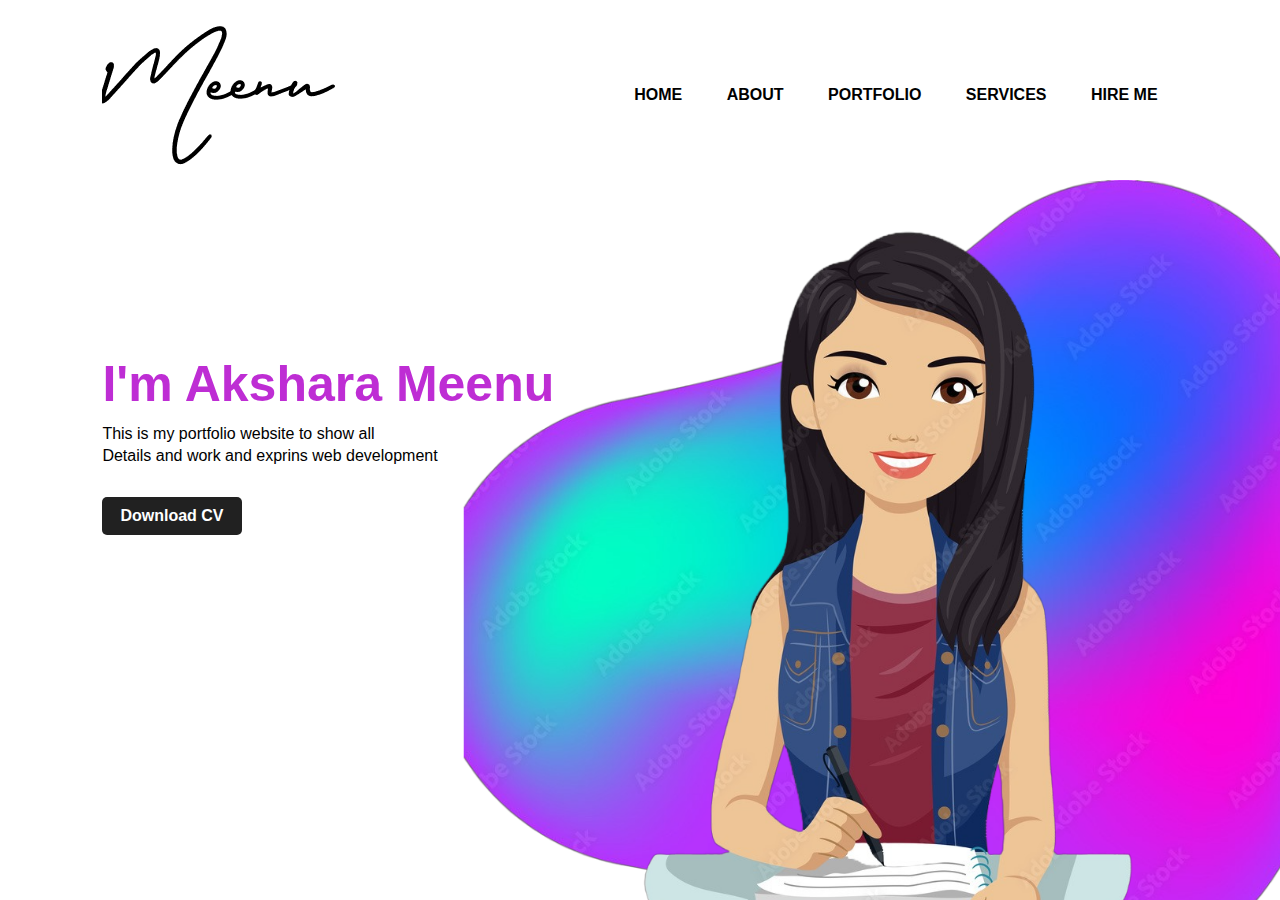
<file: portfoilio/index.html>
<!DOCTYPE html>
<html lang="en">
<head>
    <meta charset="UTF-8">
    <meta http-equiv="X-UA-Compatible" contents="IE=edge">
    <meta name="viewport" content="width=device-width, initial-scale=1.0">
    <title>Portfolio Website</title>
    <link rel="stylesheet" href="style.css">
</head>
<body>
    <div class="hero">
        <nav>
            <img src="logo1.png" alt="">
            <ul>
                <li><a href="#">HOME</a></li>
                <li><a href="#">ABOUT</a></li>
                <li><a href="#">PORTFOLIO</a></li>
                <li><a href="#">SERVICES</a></li>
                <li><a href="#">HIRE ME</a></li>
            </ul>
        </nav>
        <div class="detel">
            <h1>I'm Akshara <span>Meenu</span></h1>
            <p>This is my portfolio website to show all 
                <br> Details and work and exprins web development 
            </p>
        <a href="#">Download CV</a>
        </div>
        <div class="images">
            <img src="shape-Photoroom.png" class="shape">
            <img src="girl logo-Photoroom.png" class="girl">
        </div>
    </div>
</body>
</html>
</file>
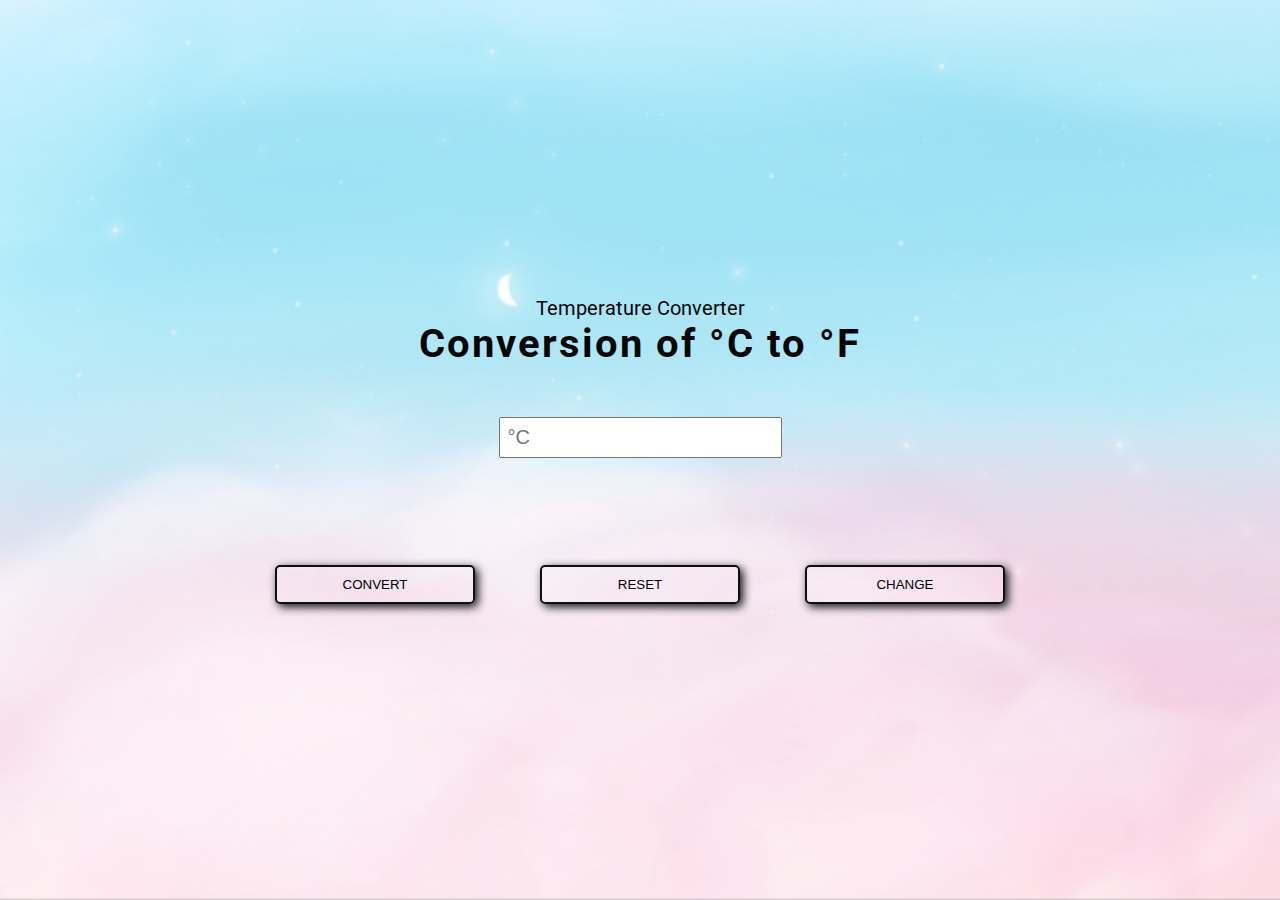
<file: temperature converter/index.html>
<!DOCTYPE html>
<html lang="em">

<head>
    <meta charset="UTF-8">
    <meta http-equiv="X-UIA-Compatible" content="IE-edge">
    <meta name="viewport" content="width-device-width, initial-scalar=1.0">
    <meta name="description" content="Converter Celsius to Fahrenheit" />
    <meta name="keywords" content="converter, calculator, celsius, fahrenheit" />
    <meta name="author" content="Piotr Muliga" />
    <title>Temperature Converter</title>
    <main>Temperature Converter</main>
    <link href="style.css" rel="stylesheet">
    <link href="https://fonts.googleapis.com/css2?family=Roboto:wght@400;700&display=swap" rel="stylesheet">
    <script src="script.js" defer></script>
</head>
<body background="temperature.png">
    <header>
        <label for="converter">Conversion of <span class="C">°C</span> to <span class="F">°F</span></label>   
     </header>

     <div>
        <input type="text" id="converter" placeholder="°C">
     </div>

     <p class="result"></p>

     <div id="button">
        <button class="convertButton">Convert</button>
        <button class="resetButton">Reset</button>
        <button class="changeButton">Change</button>
     </div>
</body>

</html>
</file>
<file: portfoilio/style.css>
*{
    margin: 0;
    padding: 0;
    font-family: sans-serif;
}

.hero{
    position:relative;
    width: 100%;
    height: 100vh;
    background:white;
}

nav{
    display: flex;
    width: 84%;
    margin: auto;
    padding: 20px 0;
    align-items: center;
    justify-content: space-between;
}

nav ul li{
    display: inline-block;
    list-style: none;
    margin: 10px 20px;
}

nav ul li a{
    text-decoration: none;
    color:#000;
    font-weight: bold;
}

nav ul li a:hover{
    color: rgb(67, 7, 246);
}

.detel{
    margin-left: 8%;
    margin-top: 13%;
}

.detel h1{
    font-size: 50px;
    color:rgb(190, 45, 212);
    margin-bottom: 10px;
}

span{
    color:rgb(190, 45, 212);
}

.detel p{
    color:black;
    line-height: 22px;
}

.detel a{
    background: #212121;
    padding: 10px 18px;
    text-decoration: none;
    font-weight: bold;
    color: #fff;
    display: inline-block;
    margin: 30px 0;
    border-radius: 5px;
}

.images{
    width: 45%;
    height: 80%;
    position: absolute;
    bottom: 0;
    right: 100px;
}

.images img{
    height: 100%;
    position: absolute;
    left: 50%;
    bottom: 0;
    transform: translate(-50%);
    transition: bottom 1s, left 1s;
}

.images:hover .shape{
    bottom: 40px;
}

.images:hover .girl{
    left: 45%;
}
</file>
<file: temperature converter/style.css>
* {
    box-sizing: border-box;
    margin: 0;
    padding: 0;
}
:root {
    font-family: "Roboto", sans-serif;
    --color:rgb(14, 15, 16);
    --color2:rgb(251, 249, 249);
}
body {
    display: flex;
    justify-content: center;
    align-items: center;
    flex-direction: column;
    height: 100vh;
    color: rgb(6, 6, 6);
    font-size: 20px;
    width: 100%;
    background-size: cover;
}
label {
    font-size: 40px;
    letter-spacing: 2px;
    font-weight: bold;
}
input {
    margin: 50px 0 10px;
    padding: 7px;
    font-size: 20px;
}
.result {
    margin: 10px 0 50px;
    font-size: 26px;
    color:rgb(8, 8, 8);
    letter-spacing: 1px;
    height:1cm;
    font-weight: bold;
}

button {
    width: 200px;
    margin: 0 30px;
    padding: 10px 30px;
    background: none;
    border: 2px solid var(--color);
    border-radius: 5px;
    transition: color 0.3s, box-shadow 0.3s;
    box-shadow: 3px 3px 10px var(--color);
    text-transform: uppercase;
    cursor: pointer;
}
button:hover {
    color: var(--color);
    box-shadow: 3px 3px 10px var(--color2);
}

/* Media queries */
@media screen and (max-width: 500px){
    label{
        font-size: 35px;
    }
}
@media screen and (max-width: 1000px) {
    button {
        display: flex;
        margin-bottom: 20px;
        justify-content: center;
    }
}
</file>
